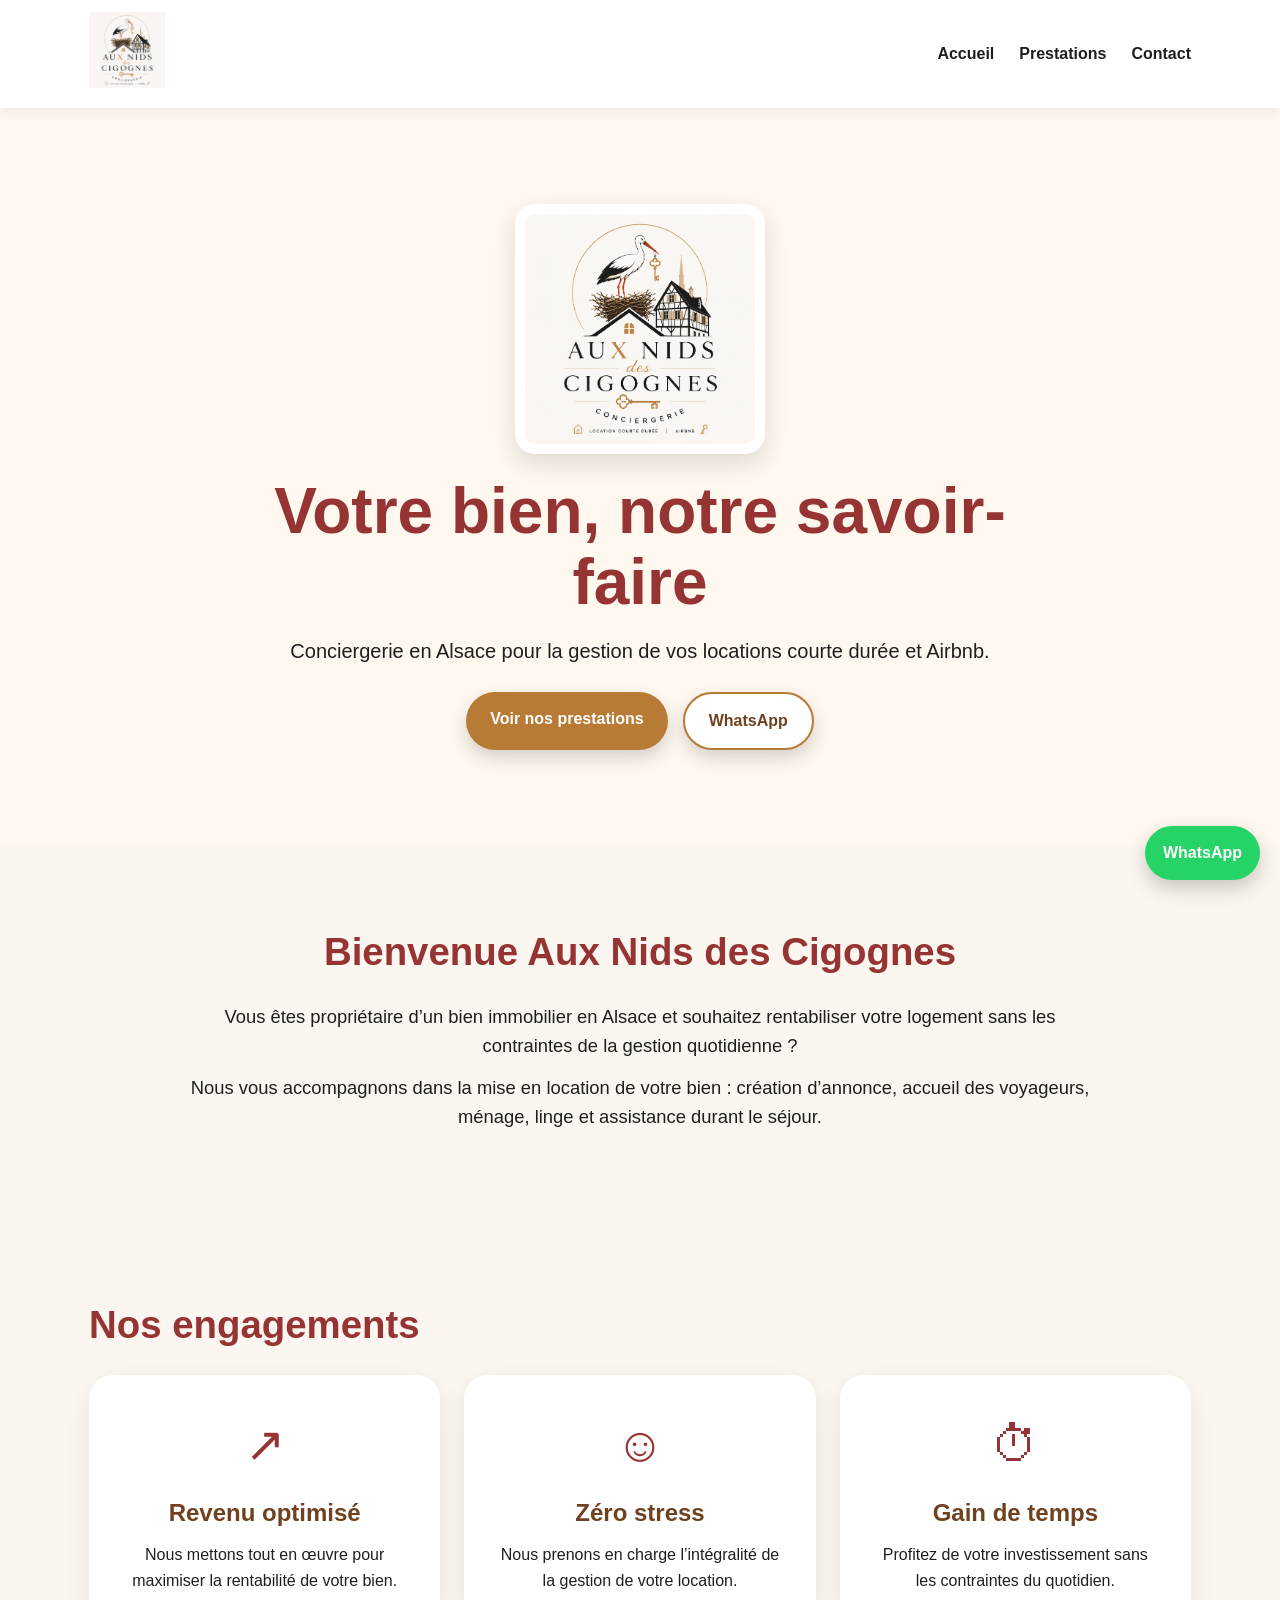
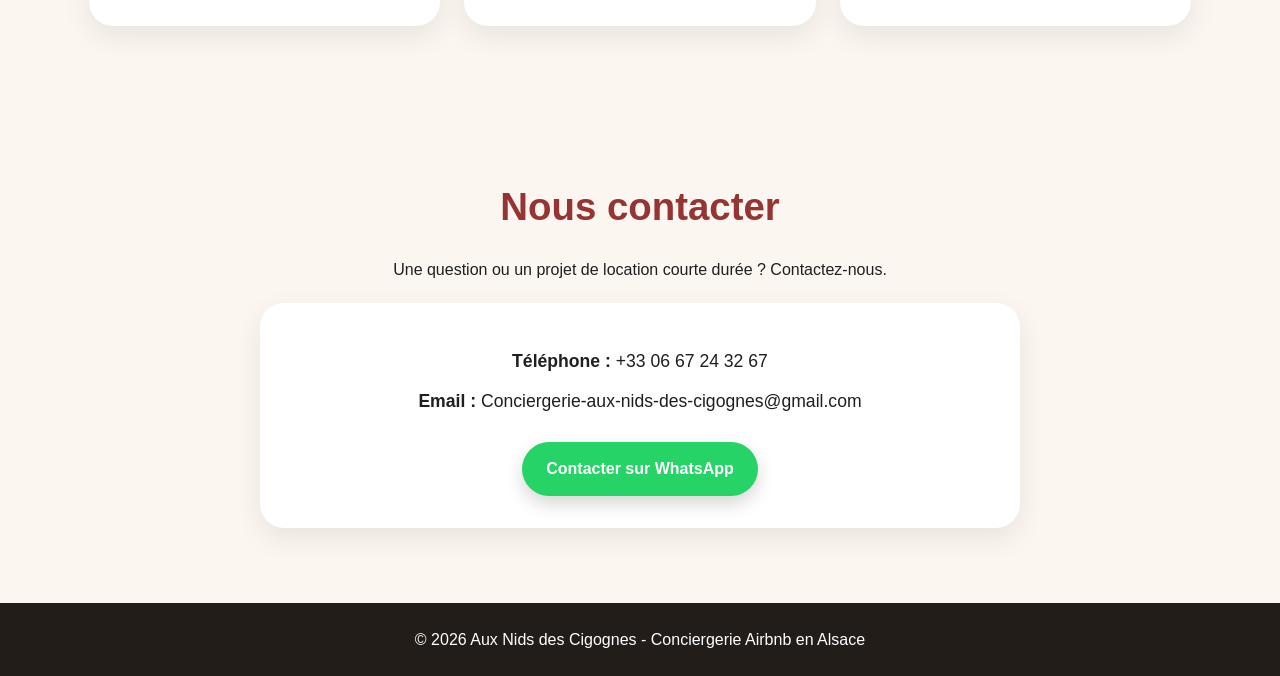
<file: index.html>
<!DOCTYPE html>
<html lang="fr">
<head>
  <meta charset="UTF-8" />
  <meta name="viewport" content="width=device-width, initial-scale=1.0" />
  <title>Aux Nids des Cigognes - Conciergerie Airbnb en Alsace</title>
  <link rel="stylesheet" href="style.css" />
</head>
<body>
  <header class="header">
    <nav class="nav">
      <a href="index.html" class="brand"><img src="logo.png" alt="Logo Aux Nids des Cigognes"></a>
      <div class="links">
        <a href="index.html">Accueil</a>
        <a href="prestations.html">Prestations</a>
        <a href="#contact">Contact</a>
      </div>
    </nav>
  </header>

  <main>
    <section class="hero">
      <div class="hero-content">
        <img src="logo.png" alt="Aux Nids des Cigognes" class="hero-logo">
        <h1>Votre bien, notre savoir-faire</h1>
        <p>Conciergerie en Alsace pour la gestion de vos locations courte durée et Airbnb.</p>
        <div class="hero-buttons">
          <a class="btn" href="prestations.html">Voir nos prestations</a>
          <a class="btn btn-outline" href="https://wa.me/33667243267" target="_blank">WhatsApp</a>
        </div>
      </div>
    </section>

    <section class="intro section">
      <h2>Bienvenue Aux Nids des Cigognes</h2>
      <p>Vous êtes propriétaire d’un bien immobilier en Alsace et souhaitez rentabiliser votre logement sans les contraintes de la gestion quotidienne ?</p>
      <p>Nous vous accompagnons dans la mise en location de votre bien : création d’annonce, accueil des voyageurs, ménage, linge et assistance durant le séjour.</p>
    </section>

    <section class="section commitments">
      <h2>Nos engagements</h2>
      <div class="cards">
        <article class="card">
          <div class="icon">↗</div>
          <h3>Revenu optimisé</h3>
          <p>Nous mettons tout en œuvre pour maximiser la rentabilité de votre bien.</p>
        </article>
        <article class="card">
          <div class="icon">☺</div>
          <h3>Zéro stress</h3>
          <p>Nous prenons en charge l’intégralité de la gestion de votre location.</p>
        </article>
        <article class="card">
          <div class="icon">⏱</div>
          <h3>Gain de temps</h3>
          <p>Profitez de votre investissement sans les contraintes du quotidien.</p>
        </article>
      </div>
    </section>

    <section id="contact" class="section contact">
      <h2>Nous contacter</h2>
      <p>Une question ou un projet de location courte durée ? Contactez-nous.</p>
      <div class="contact-box">
        <p><strong>Téléphone :</strong> <a href="tel:+33667243267">+33 06 67 24 32 67</a></p>
        <p><strong>Email :</strong> <a href="mailto:Conciergerie-aux-nids-des-cigognes@gmail.com">Conciergerie-aux-nids-des-cigognes@gmail.com</a></p>
        <a class="btn whatsapp" href="https://wa.me/33667243267" target="_blank">Contacter sur WhatsApp</a>
      </div>
    </section>
  </main>

  <footer>
    <p>© 2026 Aux Nids des Cigognes - Conciergerie Airbnb en Alsace</p>
  </footer>

  <a class="floating-whatsapp" href="https://wa.me/33667243267" target="_blank">WhatsApp</a>
</body>
</html>
</file>
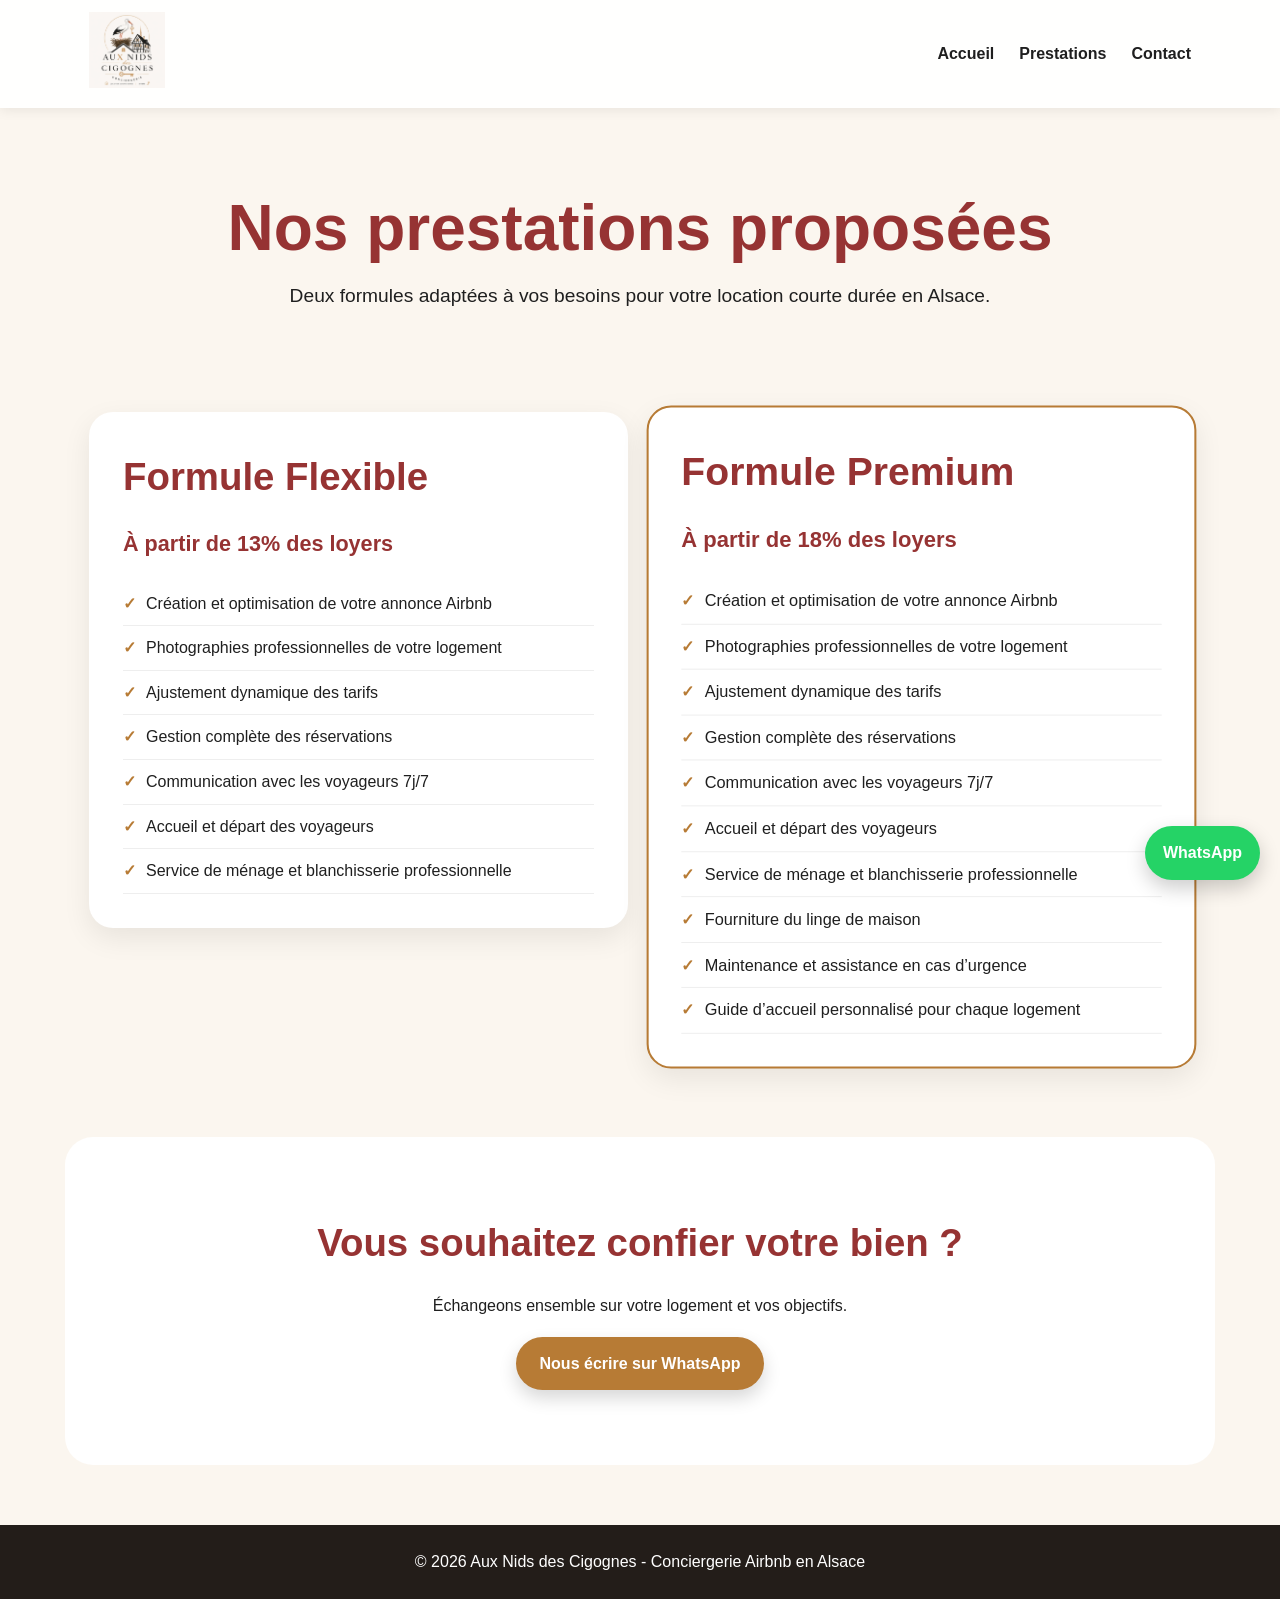
<file: prestations.html>
<!DOCTYPE html>
<html lang="fr">
<head>
  <meta charset="UTF-8" />
  <meta name="viewport" content="width=device-width, initial-scale=1.0" />
  <title>Prestations - Aux Nids des Cigognes</title>
  <link rel="stylesheet" href="style.css" />
</head>
<body>
  <header class="header">
    <nav class="nav">
      <a href="index.html" class="brand"><img src="logo.png" alt="Logo Aux Nids des Cigognes"></a>
      <div class="links">
        <a href="index.html">Accueil</a>
        <a href="prestations.html">Prestations</a>
        <a href="index.html#contact">Contact</a>
      </div>
    </nav>
  </header>

  <main>
    <section class="page-title">
      <h1>Nos prestations proposées</h1>
      <p>Deux formules adaptées à vos besoins pour votre location courte durée en Alsace.</p>
    </section>

    <section class="section pricing">
      <article class="price-card">
        <h2>Formule Flexible</h2>
        <p class="price">À partir de 13% des loyers</p>
        <ul>
          <li>Création et optimisation de votre annonce Airbnb</li>
          <li>Photographies professionnelles de votre logement</li>
          <li>Ajustement dynamique des tarifs</li>
          <li>Gestion complète des réservations</li>
          <li>Communication avec les voyageurs 7j/7</li>
          <li>Accueil et départ des voyageurs</li>
          <li>Service de ménage et blanchisserie professionnelle</li>
        </ul>
      </article>

      <article class="price-card featured">
        <h2>Formule Premium</h2>
        <p class="price">À partir de 18% des loyers</p>
        <ul>
          <li>Création et optimisation de votre annonce Airbnb</li>
          <li>Photographies professionnelles de votre logement</li>
          <li>Ajustement dynamique des tarifs</li>
          <li>Gestion complète des réservations</li>
          <li>Communication avec les voyageurs 7j/7</li>
          <li>Accueil et départ des voyageurs</li>
          <li>Service de ménage et blanchisserie professionnelle</li>
          <li>Fourniture du linge de maison</li>
          <li>Maintenance et assistance en cas d’urgence</li>
          <li>Guide d’accueil personnalisé pour chaque logement</li>
        </ul>
      </article>
    </section>

    <section class="section cta">
      <h2>Vous souhaitez confier votre bien ?</h2>
      <p>Échangeons ensemble sur votre logement et vos objectifs.</p>
      <a class="btn" href="https://wa.me/33667243267" target="_blank">Nous écrire sur WhatsApp</a>
    </section>
  </main>

  <footer>
    <p>© 2026 Aux Nids des Cigognes - Conciergerie Airbnb en Alsace</p>
  </footer>

  <a class="floating-whatsapp" href="https://wa.me/33667243267" target="_blank">WhatsApp</a>
</body>
</html>
</file>
<file: style.css>
:root{
  --cream:#fbf6ef;
  --gold:#b77b35;
  --brown:#70411f;
  --red:#963333;
  --dark:#1f1f1f;
  --white:#fff;
}
*{box-sizing:border-box;margin:0;padding:0}
body{font-family:Arial, Helvetica, sans-serif;background:var(--cream);color:var(--dark);line-height:1.6}
a{color:inherit;text-decoration:none}
.header{background:rgba(255,255,255,.94);position:sticky;top:0;z-index:10;box-shadow:0 2px 12px rgba(0,0,0,.08)}
.nav{max-width:1150px;margin:auto;padding:12px 24px;display:flex;align-items:center;justify-content:space-between;gap:20px}
.brand img{height:76px;width:auto}.links{display:flex;gap:25px;font-weight:700}.links a:hover{color:var(--gold)}
.hero{min-height:82vh;display:flex;align-items:center;justify-content:center;text-align:center;padding:70px 20px;background:linear-gradient(rgba(255,248,239,.86),rgba(255,248,239,.9)),url('https://images.unsplash.com/photo-1518098268026-4e89f1a2cd8e?auto=format&fit=crop&w=1600&q=80') center/cover}
.hero-content{max-width:850px}.hero-logo{width:250px;max-width:80%;background:white;border-radius:20px;padding:10px;margin-bottom:15px;box-shadow:0 10px 25px rgba(0,0,0,.12)}
h1{font-size:clamp(2.2rem,5vw,4.7rem);color:var(--red);line-height:1.1;margin-bottom:18px}h2{font-size:clamp(1.8rem,3vw,3rem);color:var(--red);margin-bottom:20px}h3{color:var(--brown);font-size:1.5rem;margin-bottom:10px}
.hero p{font-size:1.25rem;margin-bottom:25px}.hero-buttons{display:flex;justify-content:center;gap:15px;flex-wrap:wrap}.btn{display:inline-block;background:var(--gold);color:white;padding:14px 24px;border-radius:999px;font-weight:700;box-shadow:0 8px 18px rgba(0,0,0,.16)}.btn:hover{transform:translateY(-2px)}.btn-outline{background:white;color:var(--brown);border:2px solid var(--gold)}
.section{max-width:1150px;margin:auto;padding:75px 24px}.intro{text-align:center;font-size:1.15rem;max-width:950px}.intro p{margin:12px 0}.cards,.pricing{display:grid;grid-template-columns:repeat(3,1fr);gap:24px}.card,.price-card,.contact-box{background:white;border-radius:24px;padding:32px;box-shadow:0 10px 28px rgba(0,0,0,.08)}.card{text-align:center}.icon{font-size:3rem;color:var(--red);margin-bottom:10px}
.contact{text-align:center}.contact-box{max-width:760px;margin:20px auto 0}.contact-box p{margin:12px 0;font-size:1.1rem}.whatsapp{margin-top:15px;background:#25D366}
.page-title{text-align:center;padding:85px 24px 25px}.page-title p{font-size:1.2rem}.pricing{grid-template-columns:repeat(2,1fr);align-items:start}.price-card{border:2px solid transparent}.price-card.featured{border-color:var(--gold);transform:scale(1.02)}.price{font-size:1.35rem;font-weight:800;color:var(--red);margin-bottom:20px}.price-card ul{list-style:none}.price-card li{padding:9px 0;border-bottom:1px solid #eee}.price-card li:before{content:'✓';color:var(--gold);font-weight:800;margin-right:10px}.cta{text-align:center;background:white;border-radius:28px;margin-bottom:60px}.cta p{margin-bottom:18px}
footer{text-align:center;background:#231d19;color:white;padding:24px}.floating-whatsapp{position:fixed;right:20px;bottom:20px;background:#25D366;color:white;padding:14px 18px;border-radius:999px;font-weight:800;box-shadow:0 8px 20px rgba(0,0,0,.2);z-index:20}
@media(max-width:800px){.nav{flex-direction:column}.links{gap:14px;flex-wrap:wrap;justify-content:center}.cards,.pricing{grid-template-columns:1fr}.price-card.featured{transform:none}.section{padding:55px 18px}.floating-whatsapp{right:12px;bottom:12px;font-size:.9rem}.brand img{height:60px}}
</file>
